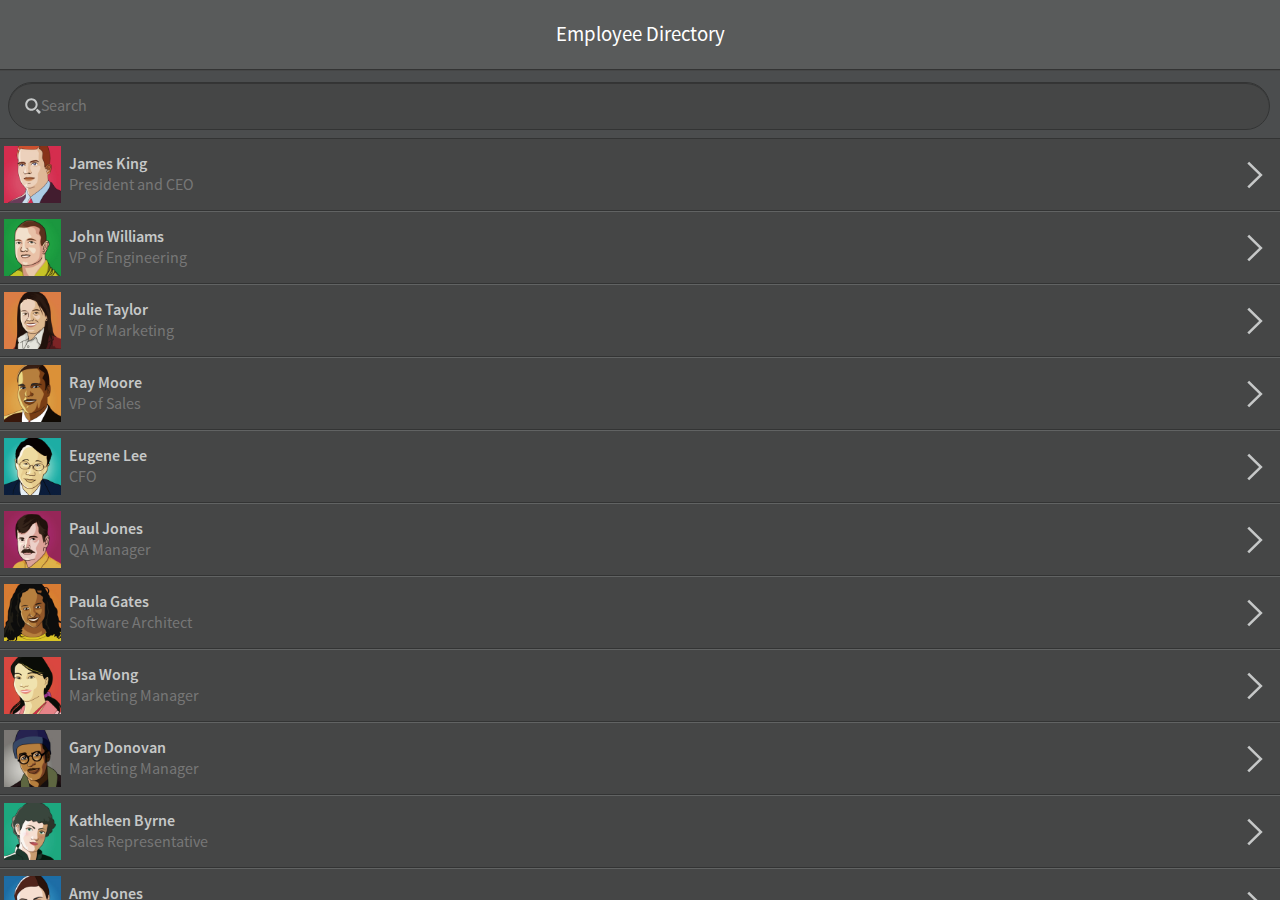
<file: assets/www/index.html>
<!DOCTYPE html>
<html ng-app="myApp">
    <head>
        <meta charset="utf-8" />
        <meta name="viewport" content="width=device-width, initial-scale=1.0, user-scalable=no, minimum-scale=1.0, maximum-scale=1.0">

        <!-- STYLES -->
        <!-- <link rel="stylesheet" type="text/css" href="css/index.css" /> -->
        <link rel="stylesheet" href="css/topcoat-mobile-dark.min.css" />
        <link rel="stylesheet" href="css/style.css">

        <!-- SCRIPTS -->
        <script src="cordova.js"></script>
        <script src="js/libs/angular/angular.min.js"></script>
        <script src="js/libs/angular/angular-touch.js"></script>
        <script src="js/libs/angular/angular-resource.js"></script>
        <script src="js/libs/angular/angular-animate.js"></script>
        <script src="js/libs/angular/angular-route.js"></script>
        <script src="js/app.js"></script>
        <script src="js/controllers.js"></script>
        <script src="js/rest-services.js"></script>
        <script src="js/memory-services.js"></script>

    </head>
    <body ng-controller="MainCtrl">

        <div ng-view ng-class="slide"></div>
    </body>
</html>
</file>
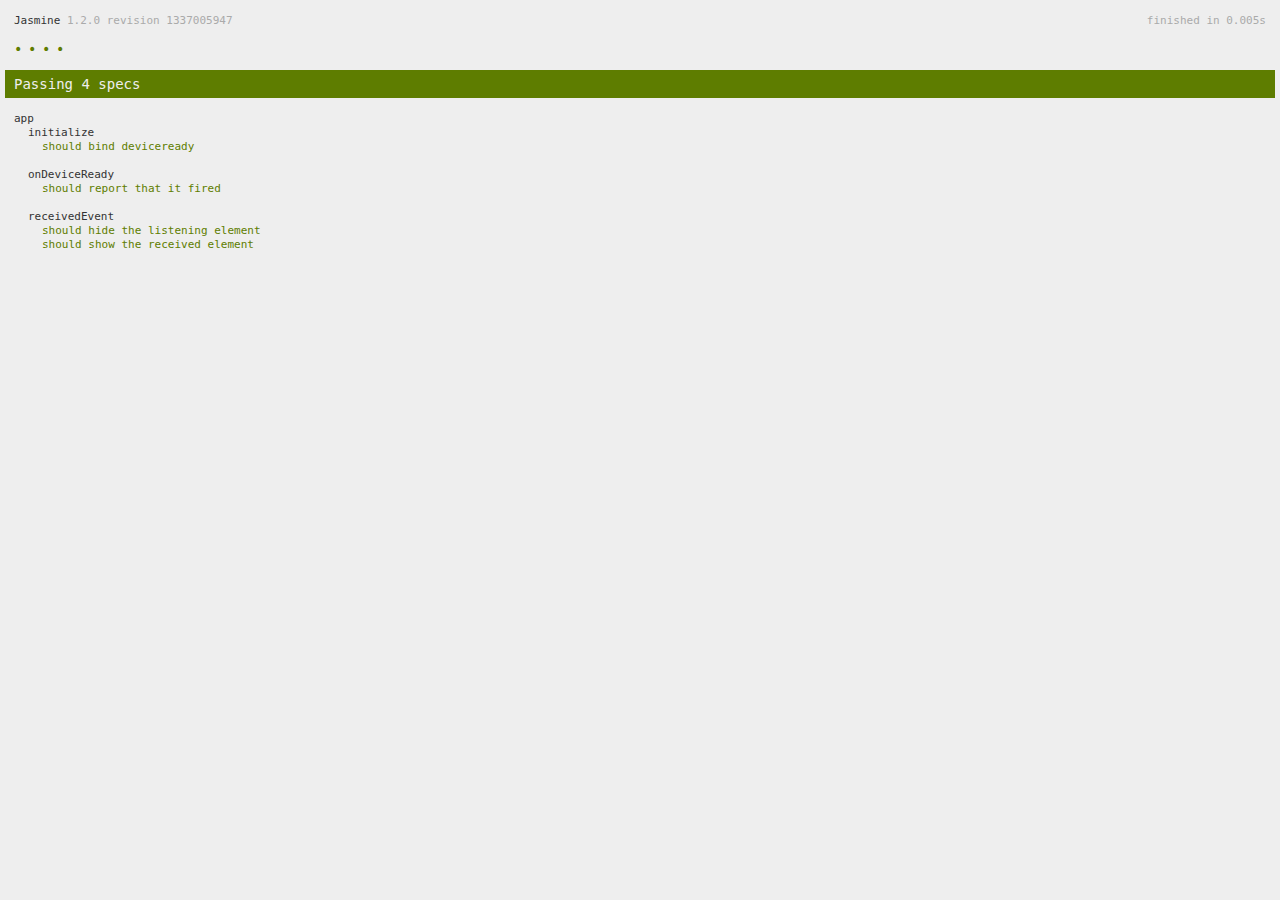
<file: assets/www/spec.html>
<!DOCTYPE html>
<!--
    Licensed to the Apache Software Foundation (ASF) under one
    or more contributor license agreements.  See the NOTICE file
    distributed with this work for additional information
    regarding copyright ownership.  The ASF licenses this file
    to you under the Apache License, Version 2.0 (the
    "License"); you may not use this file except in compliance
    with the License.  You may obtain a copy of the License at

    http://www.apache.org/licenses/LICENSE-2.0

    Unless required by applicable law or agreed to in writing,
    software distributed under the License is distributed on an
    "AS IS" BASIS, WITHOUT WARRANTIES OR CONDITIONS OF ANY
     KIND, either express or implied.  See the License for the
    specific language governing permissions and limitations
    under the License.
-->
<html>
    <head>
        <title>Jasmine Spec Runner</title>

        <!-- jasmine source -->
        <link rel="shortcut icon" type="image/png" href="spec/lib/jasmine-1.2.0/jasmine_favicon.png">
        <link rel="stylesheet" type="text/css" href="spec/lib/jasmine-1.2.0/jasmine.css">
        <script type="text/javascript" src="spec/lib/jasmine-1.2.0/jasmine.js"></script>
        <script type="text/javascript" src="spec/lib/jasmine-1.2.0/jasmine-html.js"></script>

        <!-- include source files here... -->
        <script type="text/javascript" src="js/index.js"></script>

        <!-- include spec files here... -->
        <script type="text/javascript" src="spec/helper.js"></script>
        <script type="text/javascript" src="spec/index.js"></script>

        <script type="text/javascript">
            (function() {
                var jasmineEnv = jasmine.getEnv();
                jasmineEnv.updateInterval = 1000;

                var htmlReporter = new jasmine.HtmlReporter();

                jasmineEnv.addReporter(htmlReporter);

                jasmineEnv.specFilter = function(spec) {
                    return htmlReporter.specFilter(spec);
                };

                var currentWindowOnload = window.onload;

                window.onload = function() {
                    if (currentWindowOnload) {
                        currentWindowOnload();
                    }
                    execJasmine();
                };

                function execJasmine() {
                    jasmineEnv.execute();
                }
            })();
        </script>
    </head>
    <body>
        <div id="stage" style="display:none;"></div>
    </body>
</html>
</file>
<file: assets/www/css/style.css>
.back-button {
    top: 10px;
    position: absolute;
}

.scroller {
    overflow: auto;
    -webkit-overflow-scrolling: touch;
    position: absolute;
    top: 138px;
    bottom: 0px;
    left: 0px;
    right: 0px;
}
.details .scroller {
    top: 168px;
}

.topcoat-icon--back {
    background: url("img/back.svg") no-repeat;
    -webkit-background-size: cover;
    -moz-background-size: cover;
    background-size: cover;
}

.topcoat-list__container {
    border-bottom: none;
    clear: both;
}

.count {
    color: #58C0FF;
    position: absolute;
    right: 50px;
    top: 26px;
    font-weight: bold;
}

.search-bar {
    padding:12px 10px 12px 8px;
}

.search-bar > input {
    width: 100%;
}

a {
    text-decoration: none;
    color: inherit;
    -webkit-touch-callout: none;
    -webkit-tap-highlight-color: rgb(0, 0, 0);
}

.details {
    margin: auto;
}

.details > img {
    float:left;
    margin:10px;
    width: 80px;
    height: 80px;
}

.details h1 {
    padding: 12px 0px 4px 0px;
    margin: 0;
    font-size: 1.2rem;
    color: #C6C8C8;
}

.details h2 {
    padding: 0;
    margin: 0;
    font-size: 1.1rem;
    font-weight: normal;
    color: #888;
}

.list {
    list-style-type: none;
}

.list li {
    position: relative;
    text-align: left;
    clear: both;
    padding: 3px 0 3px 0px;
    margin: 0px;
}

.list > li:nth-of-type(1) {
    border-top: none;
}

.list > li > a {
    margin: 0px;
    display: block;
    height: 57px;
    padding: 4px;
}


.list > li > a > p:nth-of-type(1) {
    margin: 8px 0px 0px 0px;
    font-weight: bold;
}

.list > li p:nth-of-type(2) {
    margin: 0px;
    color: #777;
}

.list > li img {
    width: 57px;
    height: 57px;
    float: left;
    margin-right: 8px;
}

.list li:active {
    background-color: #404141;
    -webkit-box-shadow: inset 0 1px rgba(0,0,0,0.18);
    box-shadow: inset 0 1px rgba(0,0,0,0.18);
}

.actions > li > a {
    padding-left: 12px;
}

.action-icon {
    position: absolute !important;
    top: 18px;
    right: 20px !important;
    width: 28px !important;
    height: 28px;
}

.actions li p:nth-of-type(1) {
    color:  #58C0FF;
    font-size: 0.9em;
    font-weight: lighter;
}

.actions li p:nth-of-type(2) {
    color: inherit;
}

ul {
    clear:both;
    border-top: none !important;
}

.icon-call {
    background: transparent url(img/call.svg);
    background-repeat: no-repeat;
    -webkit-background-size: cover;
    -moz-background-size: cover;
    background-size: cover;
}

.icon-sms {
    background: transparent url(img/chat.svg);
    background-repeat: no-repeat;
    -webkit-background-size: cover;
    -moz-background-size: cover;
    background-size: cover;
}

.icon-mail {
    background: transparent url(img/email.svg);
    background-repeat: no-repeat;
    -webkit-background-size: cover;
    -moz-background-size: cover;
    background-size: cover;
}

.icon-manager {
    background: transparent url(img/next.svg);
    background-repeat: no-repeat;
    -webkit-background-size: cover;
    -moz-background-size: cover;
    background-size: cover;
}

.icon-reports {
    background: transparent url(img/next.svg);
    background-repeat: no-repeat;
    -webkit-background-size: cover;
    -moz-background-size: cover;
    background-size: cover;
}

.chevron {
    background: transparent url(img/next.svg);
    background-repeat: no-repeat;
    background-size: contain;
    width: 20px;
    height: 20px;
    position: absolute;
    right: 12px;
    top: 22px;
    height: 50px;
    width: 28px;
}

.slide-left.ng-enter, .slide-left.ng-leave, .slide-right.ng-enter, .slide-right.ng-leave {
    position: absolute;
    top: 0;
    right: 0;
    bottom: 0;
    left: 0;
    background: inherit;
    -ms-transition: .40s ease-in-out;
    -webkit-transition: .40s ease-in-out;
    transition: .40s ease-in-out;
}

.slide-left.ng-enter {
    z-index: 101;
    -webkit-transform: translateX(100%);
    transform: translateX(100%);
}

.slide-left.ng-enter.ng-enter-active {
    -webkit-transform: translateX(0);
    transform: translateX(0);
}

.slide-left.ng-leave {
    z-index: 100;
    -webkit-transform: translateX(0);
    transform: translateX(0);
}

.slide-left.ng-leave.ng-leave-active {
    -webkit-transform: translateX(-100%);
    transform: translateX(-100%);
}

.slide-right.ng-enter {
    z-index: 100;
    -webkit-transform: translateX(-100%);
    transform: translateX(-100%);
}

.slide-right.ng-enter.ng-enter-active {
    -webkit-transform: translateX(0);
    transform: translateX(0);
}

.slide-right.ng-leave {
    z-index: 101;
    -webkit-transform: translateX(0);
    transform: translateX(0);
}

.slide-right.ng-leave.ng-leave-active {
    -webkit-transform: translateX(100%);
    transform: translateX(100%);
}
</file>
<file: assets/www/spec/lib/jasmine-1.2.0/jasmine.css>
body { background-color: #eeeeee; padding: 0; margin: 5px; overflow-y: scroll; }

#HTMLReporter { font-size: 11px; font-family: Monaco, "Lucida Console", monospace; line-height: 14px; color: #333333; }
#HTMLReporter a { text-decoration: none; }
#HTMLReporter a:hover { text-decoration: underline; }
#HTMLReporter p, #HTMLReporter h1, #HTMLReporter h2, #HTMLReporter h3, #HTMLReporter h4, #HTMLReporter h5, #HTMLReporter h6 { margin: 0; line-height: 14px; }
#HTMLReporter .banner, #HTMLReporter .symbolSummary, #HTMLReporter .summary, #HTMLReporter .resultMessage, #HTMLReporter .specDetail .description, #HTMLReporter .alert .bar, #HTMLReporter .stackTrace { padding-left: 9px; padding-right: 9px; }
#HTMLReporter #jasmine_content { position: fixed; right: 100%; }
#HTMLReporter .version { color: #aaaaaa; }
#HTMLReporter .banner { margin-top: 14px; }
#HTMLReporter .duration { color: #aaaaaa; float: right; }
#HTMLReporter .symbolSummary { overflow: hidden; *zoom: 1; margin: 14px 0; }
#HTMLReporter .symbolSummary li { display: block; float: left; height: 7px; width: 14px; margin-bottom: 7px; font-size: 16px; }
#HTMLReporter .symbolSummary li.passed { font-size: 14px; }
#HTMLReporter .symbolSummary li.passed:before { color: #5e7d00; content: "\02022"; }
#HTMLReporter .symbolSummary li.failed { line-height: 9px; }
#HTMLReporter .symbolSummary li.failed:before { color: #b03911; content: "x"; font-weight: bold; margin-left: -1px; }
#HTMLReporter .symbolSummary li.skipped { font-size: 14px; }
#HTMLReporter .symbolSummary li.skipped:before { color: #bababa; content: "\02022"; }
#HTMLReporter .symbolSummary li.pending { line-height: 11px; }
#HTMLReporter .symbolSummary li.pending:before { color: #aaaaaa; content: "-"; }
#HTMLReporter .bar { line-height: 28px; font-size: 14px; display: block; color: #eee; }
#HTMLReporter .runningAlert { background-color: #666666; }
#HTMLReporter .skippedAlert { background-color: #aaaaaa; }
#HTMLReporter .skippedAlert:first-child { background-color: #333333; }
#HTMLReporter .skippedAlert:hover { text-decoration: none; color: white; text-decoration: underline; }
#HTMLReporter .passingAlert { background-color: #a6b779; }
#HTMLReporter .passingAlert:first-child { background-color: #5e7d00; }
#HTMLReporter .failingAlert { background-color: #cf867e; }
#HTMLReporter .failingAlert:first-child { background-color: #b03911; }
#HTMLReporter .results { margin-top: 14px; }
#HTMLReporter #details { display: none; }
#HTMLReporter .resultsMenu, #HTMLReporter .resultsMenu a { background-color: #fff; color: #333333; }
#HTMLReporter.showDetails .summaryMenuItem { font-weight: normal; text-decoration: inherit; }
#HTMLReporter.showDetails .summaryMenuItem:hover { text-decoration: underline; }
#HTMLReporter.showDetails .detailsMenuItem { font-weight: bold; text-decoration: underline; }
#HTMLReporter.showDetails .summary { display: none; }
#HTMLReporter.showDetails #details { display: block; }
#HTMLReporter .summaryMenuItem { font-weight: bold; text-decoration: underline; }
#HTMLReporter .summary { margin-top: 14px; }
#HTMLReporter .summary .suite .suite, #HTMLReporter .summary .specSummary { margin-left: 14px; }
#HTMLReporter .summary .specSummary.passed a { color: #5e7d00; }
#HTMLReporter .summary .specSummary.failed a { color: #b03911; }
#HTMLReporter .description + .suite { margin-top: 0; }
#HTMLReporter .suite { margin-top: 14px; }
#HTMLReporter .suite a { color: #333333; }
#HTMLReporter #details .specDetail { margin-bottom: 28px; }
#HTMLReporter #details .specDetail .description { display: block; color: white; background-color: #b03911; }
#HTMLReporter .resultMessage { padding-top: 14px; color: #333333; }
#HTMLReporter .resultMessage span.result { display: block; }
#HTMLReporter .stackTrace { margin: 5px 0 0 0; max-height: 224px; overflow: auto; line-height: 18px; color: #666666; border: 1px solid #ddd; background: white; white-space: pre; }

#TrivialReporter { padding: 8px 13px; position: absolute; top: 0; bottom: 0; left: 0; right: 0; overflow-y: scroll; background-color: white; font-family: "Helvetica Neue Light", "Lucida Grande", "Calibri", "Arial", sans-serif; /*.resultMessage {*/ /*white-space: pre;*/ /*}*/ }
#TrivialReporter a:visited, #TrivialReporter a { color: #303; }
#TrivialReporter a:hover, #TrivialReporter a:active { color: blue; }
#TrivialReporter .run_spec { float: right; padding-right: 5px; font-size: .8em; text-decoration: none; }
#TrivialReporter .banner { color: #303; background-color: #fef; padding: 5px; }
#TrivialReporter .logo { float: left; font-size: 1.1em; padding-left: 5px; }
#TrivialReporter .logo .version { font-size: .6em; padding-left: 1em; }
#TrivialReporter .runner.running { background-color: yellow; }
#TrivialReporter .options { text-align: right; font-size: .8em; }
#TrivialReporter .suite { border: 1px outset gray; margin: 5px 0; padding-left: 1em; }
#TrivialReporter .suite .suite { margin: 5px; }
#TrivialReporter .suite.passed { background-color: #dfd; }
#TrivialReporter .suite.failed { background-color: #fdd; }
#TrivialReporter .spec { margin: 5px; padding-left: 1em; clear: both; }
#TrivialReporter .spec.failed, #TrivialReporter .spec.passed, #TrivialReporter .spec.skipped { padding-bottom: 5px; border: 1px solid gray; }
#TrivialReporter .spec.failed { background-color: #fbb; border-color: red; }
#TrivialReporter .spec.passed { background-color: #bfb; border-color: green; }
#TrivialReporter .spec.skipped { background-color: #bbb; }
#TrivialReporter .messages { border-left: 1px dashed gray; padding-left: 1em; padding-right: 1em; }
#TrivialReporter .passed { background-color: #cfc; display: none; }
#TrivialReporter .failed { background-color: #fbb; }
#TrivialReporter .skipped { color: #777; background-color: #eee; display: none; }
#TrivialReporter .resultMessage span.result { display: block; line-height: 2em; color: black; }
#TrivialReporter .resultMessage .mismatch { color: black; }
#TrivialReporter .stackTrace { white-space: pre; font-size: .8em; margin-left: 10px; max-height: 5em; overflow: auto; border: 1px inset red; padding: 1em; background: #eef; }
#TrivialReporter .finished-at { padding-left: 1em; font-size: .6em; }
#TrivialReporter.show-passed .passed, #TrivialReporter.show-skipped .skipped { display: block; }
#TrivialReporter #jasmine_content { position: fixed; right: 100%; }
#TrivialReporter .runner { border: 1px solid gray; display: block; margin: 5px 0; padding: 2px 0 2px 10px; }
</file>
<file: assets/www/css/index.css>
/*
 * Licensed to the Apache Software Foundation (ASF) under one
 * or more contributor license agreements.  See the NOTICE file
 * distributed with this work for additional information
 * regarding copyright ownership.  The ASF licenses this file
 * to you under the Apache License, Version 2.0 (the
 * "License"); you may not use this file except in compliance
 * with the License.  You may obtain a copy of the License at
 *
 * http://www.apache.org/licenses/LICENSE-2.0
 *
 * Unless required by applicable law or agreed to in writing,
 * software distributed under the License is distributed on an
 * "AS IS" BASIS, WITHOUT WARRANTIES OR CONDITIONS OF ANY
 * KIND, either express or implied.  See the License for the
 * specific language governing permissions and limitations
 * under the License.
 */
* {
    -webkit-tap-highlight-color: rgba(0,0,0,0); /* make transparent link selection, adjust last value opacity 0 to 1.0 */
}

body {
    -webkit-touch-callout: none;                /* prevent callout to copy image, etc when tap to hold */
    -webkit-text-size-adjust: none;             /* prevent webkit from resizing text to fit */
    -webkit-user-select: none;                  /* prevent copy paste, to allow, change 'none' to 'text' */
    background-color:#E4E4E4;
    background-image:linear-gradient(top, #A7A7A7 0%, #E4E4E4 51%);
    background-image:-webkit-linear-gradient(top, #A7A7A7 0%, #E4E4E4 51%);
    background-image:-ms-linear-gradient(top, #A7A7A7 0%, #E4E4E4 51%);
    background-image:-webkit-gradient(
        linear,
        left top,
        left bottom,
        color-stop(0, #A7A7A7),
        color-stop(0.51, #E4E4E4)
    );
    background-attachment:fixed;
    font-family:'HelveticaNeue-Light', 'HelveticaNeue', Helvetica, Arial, sans-serif;
    font-size:12px;
    height:100%;
    margin:0px;
    padding:0px;
    text-transform:uppercase;
    width:100%;
}

/* Portrait layout (default) */
.app {
    background:url(../img/logo.png) no-repeat center top; /* 170px x 200px */
    position:absolute;             /* position in the center of the screen */
    left:50%;
    top:50%;
    height:50px;                   /* text area height */
    width:225px;                   /* text area width */
    text-align:center;
    padding:180px 0px 0px 0px;     /* image height is 200px (bottom 20px are overlapped with text) */
    margin:-115px 0px 0px -112px;  /* offset vertical: half of image height and text area height */
                                   /* offset horizontal: half of text area width */
}

/* Landscape layout (with min-width) */
@media screen and (min-aspect-ratio: 1/1) and (min-width:400px) {
    .app {
        background-position:left center;
        padding:75px 0px 75px 170px;  /* padding-top + padding-bottom + text area = image height */
        margin:-90px 0px 0px -198px;  /* offset vertical: half of image height */
                                      /* offset horizontal: half of image width and text area width */
    }
}

h1 {
    font-size:24px;
    font-weight:normal;
    margin:0px;
    overflow:visible;
    padding:0px;
    text-align:center;
}

.event {
    border-radius:4px;
    -webkit-border-radius:4px;
    color:#FFFFFF;
    font-size:12px;
    margin:0px 30px;
    padding:2px 0px;
}

.event.listening {
    background-color:#333333;
    display:block;
}

.event.received {
    background-color:#4B946A;
    display:none;
}

@keyframes fade {
    from { opacity: 1.0; }
    50% { opacity: 0.4; }
    to { opacity: 1.0; }
}
 
@-webkit-keyframes fade {
    from { opacity: 1.0; }
    50% { opacity: 0.4; }
    to { opacity: 1.0; }
}
 
.blink {
    animation:fade 3000ms infinite;
    -webkit-animation:fade 3000ms infinite;
}
</file>
<file: assets/www/css/topcoat-mobile-dark.min.css>
.button-bar{display:table;table-layout:fixed;white-space:nowrap;margin:0;padding:0}.button-bar__item{display:table-cell;width:auto;border-radius:0}.button-bar__item>input{position:absolute;overflow:hidden;padding:0;border:0;opacity:.001;z-index:1;vertical-align:top;outline:0}.button-bar__button{border-radius:inherit}.button-bar__item:disabled{opacity:.3;cursor:default;pointer-events:none}.button,.topcoat-button,.topcoat-button--quiet,.topcoat-button--large,.topcoat-button--large--quiet,.topcoat-button--cta,.topcoat-button--large--cta,.topcoat-button-bar__button,.topcoat-button-bar__button--large{position:relative;display:inline-block;vertical-align:top;-moz-box-sizing:border-box;box-sizing:border-box;background-clip:padding-box;padding:0;margin:0;font:inherit;color:inherit;background:transparent;border:0;cursor:default;-webkit-user-select:none;-moz-user-select:none;-ms-user-select:none;user-select:none;text-overflow:ellipsis;white-space:nowrap;overflow:hidden;text-decoration:none}.button--quiet{background:transparent;border:1px solid transparent;box-shadow:none}.button--disabled,.topcoat-button:disabled,.topcoat-button--quiet:disabled,.topcoat-button--large:disabled,.topcoat-button--large--quiet:disabled,.topcoat-button--cta:disabled,.topcoat-button--large--cta:disabled,.topcoat-button-bar__button:disabled,.topcoat-button-bar__button--large:disabled{opacity:.3;cursor:default;pointer-events:none}.topcoat-button,.topcoat-button--quiet,.topcoat-button--large,.topcoat-button--large--quiet,.topcoat-button--cta,.topcoat-button--large--cta,.topcoat-button-bar__button,.topcoat-button-bar__button--large{padding:0 1.25rem;font-size:16px;line-height:3rem;letter-spacing:1px;color:#c6c8c8;text-shadow:0 -1px rgba(0,0,0,.69);vertical-align:top;background-color:#595b5b;box-shadow:inset 0 1px #737373;border:1px solid #333434;border-radius:6px}.topcoat-button:hover,.topcoat-button--quiet:hover,.topcoat-button--large:hover,.topcoat-button--large--quiet:hover,.topcoat-button-bar__button:hover,.topcoat-button-bar__button--large:hover{background-color:#626465}.topcoat-button:focus,.topcoat-button--quiet:focus,.topcoat-button--quiet:hover:focus,.topcoat-button--large:focus,.topcoat-button--large--quiet:focus,.topcoat-button--large--quiet:hover:focus,.topcoat-button--cta:focus,.topcoat-button--large--cta:focus,.topcoat-button-bar__button:focus,.topcoat-button-bar__button--large:focus{border:1px solid #0036ff;box-shadow:inset 0 1px rgba(255,255,255,.36),0 0 0 2px #6fb5f1;outline:0}.topcoat-button:active,.topcoat-button--large:active,.topcoat-button-bar__button:active,.topcoat-button-bar__button--large:active,:checked+.topcoat-button-bar__button{border:1px solid #333434;background-color:#3f4041;box-shadow:inset 0 1px rgba(0,0,0,.05)}.topcoat-button--quiet{background:transparent;border:1px solid transparent;box-shadow:none}.topcoat-button--quiet:hover,.topcoat-button--large--quiet:hover{text-shadow:0 -1px rgba(0,0,0,.69);border:1px solid #333434;box-shadow:inset 0 1px #737373}.topcoat-button--quiet:active,.topcoat-button--quiet:focus:active,.topcoat-button--large--quiet:active,.topcoat-button--large--quiet:focus:active{color:#c6c8c8;text-shadow:0 -1px rgba(0,0,0,.69);background-color:#3f4041;border:1px solid #333434;box-shadow:inset 0 1px rgba(0,0,0,.05)}.topcoat-button--large,.topcoat-button--large--quiet,.topcoat-button-bar__button--large{font-size:1.3rem;font-weight:400;line-height:4.375rem;padding:0 1.25rem}.topcoat-button--large--quiet{background:transparent;border:1px solid transparent;box-shadow:none}.topcoat-button--cta,.topcoat-button--large--cta{border:1px solid #134f7f;background-color:#288edf;box-shadow:inset 0 1px rgba(255,255,255,.36);color:#fff;font-weight:500;text-shadow:0 -1px rgba(0,0,0,.36)}.topcoat-button--cta:hover,.topcoat-button--large--cta:hover{background-color:#4ca1e4}.topcoat-button--cta:active,.topcoat-button--large--cta:active{background-color:#1e7dc8;box-shadow:inset 0 1px rgba(0,0,0,.12)}.topcoat-button--large--cta{font-size:1.3rem;font-weight:400;line-height:4.375rem;padding:0 1.25rem}.button-bar,.topcoat-button-bar{display:table;table-layout:fixed;white-space:nowrap;margin:0;padding:0}.button-bar__item,.topcoat-button-bar__item{display:table-cell;width:auto;border-radius:0}.button-bar__item>input,.topcoat-button-bar__item>input{position:absolute;overflow:hidden;padding:0;border:0;opacity:.001;z-index:1;vertical-align:top;outline:0}.button-bar__button{border-radius:inherit}.button-bar__item:disabled{opacity:.3;cursor:default;pointer-events:none}.topcoat-button-bar>.topcoat-button-bar__item:first-child{border-top-left-radius:6px;border-bottom-left-radius:6px}.topcoat-button-bar>.topcoat-button-bar__item:last-child{border-top-right-radius:6px;border-bottom-right-radius:6px}.topcoat-button-bar__item:first-child>.topcoat-button-bar__button,.topcoat-button-bar__item:first-child>.topcoat-button-bar__button--large{border-right:0}.topcoat-button-bar__item:last-child>.topcoat-button-bar__button,.topcoat-button-bar__item:last-child>.topcoat-button-bar__button--large{border-left:0}.topcoat-button-bar__button{border-radius:inherit}.topcoat-button-bar__button:focus,.topcoat-button-bar__button--large:focus{z-index:1}.topcoat-button-bar__button--large{border-radius:inherit}.button{position:relative;display:inline-block;vertical-align:top;-moz-box-sizing:border-box;box-sizing:border-box;background-clip:padding-box;padding:0;margin:0;font:inherit;color:inherit;background:transparent;border:0;cursor:default;-webkit-user-select:none;-moz-user-select:none;-ms-user-select:none;user-select:none;text-overflow:ellipsis;white-space:nowrap;overflow:hidden;text-decoration:none}.button--quiet{background:transparent;border:1px solid transparent;box-shadow:none}.button--disabled{opacity:.3;cursor:default;pointer-events:none}.button,.topcoat-button,.topcoat-button--quiet,.topcoat-button--large,.topcoat-button--large--quiet,.topcoat-button--cta,.topcoat-button--large--cta{position:relative;display:inline-block;vertical-align:top;-moz-box-sizing:border-box;box-sizing:border-box;background-clip:padding-box;padding:0;margin:0;font:inherit;color:inherit;background:transparent;border:0;cursor:default;-webkit-user-select:none;-moz-user-select:none;-ms-user-select:none;user-select:none;text-overflow:ellipsis;white-space:nowrap;overflow:hidden;text-decoration:none}.button--quiet{background:transparent;border:1px solid transparent;box-shadow:none}.button--disabled,.topcoat-button:disabled,.topcoat-button--quiet:disabled,.topcoat-button--large:disabled,.topcoat-button--large--quiet:disabled,.topcoat-button--cta:disabled,.topcoat-button--large--cta:disabled{opacity:.3;cursor:default;pointer-events:none}.topcoat-button,.topcoat-button--quiet,.topcoat-button--large,.topcoat-button--large--quiet,.topcoat-button--cta,.topcoat-button--large--cta{padding:0 1.25rem;font-size:16px;line-height:3rem;letter-spacing:1px;color:#c6c8c8;text-shadow:0 -1px rgba(0,0,0,.69);vertical-align:top;background-color:#595b5b;box-shadow:inset 0 1px #737373;border:1px solid #333434;border-radius:6px}.topcoat-button:hover,.topcoat-button--quiet:hover,.topcoat-button--large:hover,.topcoat-button--large--quiet:hover{background-color:#626465}.topcoat-button:focus,.topcoat-button--quiet:focus,.topcoat-button--quiet:hover:focus,.topcoat-button--large:focus,.topcoat-button--large--quiet:focus,.topcoat-button--large--quiet:hover:focus,.topcoat-button--cta:focus,.topcoat-button--large--cta:focus{border:1px solid #0036ff;box-shadow:inset 0 1px rgba(255,255,255,.36),0 0 0 2px #6fb5f1;outline:0}.topcoat-button:active,.topcoat-button--large:active{border:1px solid #333434;background-color:#3f4041;box-shadow:inset 0 1px rgba(0,0,0,.05)}.topcoat-button--quiet{background:transparent;border:1px solid transparent;box-shadow:none}.topcoat-button--quiet:hover,.topcoat-button--large--quiet:hover{text-shadow:0 -1px rgba(0,0,0,.69);border:1px solid #333434;box-shadow:inset 0 1px #737373}.topcoat-button--quiet:active,.topcoat-button--quiet:focus:active,.topcoat-button--large--quiet:active,.topcoat-button--large--quiet:focus:active{color:#c6c8c8;text-shadow:0 -1px rgba(0,0,0,.69);background-color:#3f4041;border:1px solid #333434;box-shadow:inset 0 1px rgba(0,0,0,.05)}.topcoat-button--large,.topcoat-button--large--quiet{font-size:1.3rem;font-weight:400;line-height:4.375rem;padding:0 1.25rem}.topcoat-button--large--quiet{background:transparent;border:1px solid transparent;box-shadow:none}.topcoat-button--cta,.topcoat-button--large--cta{border:1px solid #134f7f;background-color:#288edf;box-shadow:inset 0 1px rgba(255,255,255,.36);color:#fff;font-weight:500;text-shadow:0 -1px rgba(0,0,0,.36)}.topcoat-button--cta:hover,.topcoat-button--large--cta:hover{background-color:#4ca1e4}.topcoat-button--cta:active,.topcoat-button--large--cta:active{background-color:#1e7dc8;box-shadow:inset 0 1px rgba(0,0,0,.12)}.topcoat-button--large--cta{font-size:1.3rem;font-weight:400;line-height:4.375rem;padding:0 1.25rem}input[type=checkbox]{position:absolute;overflow:hidden;padding:0;border:0;opacity:.001;z-index:1;vertical-align:top;outline:0}.checkbox{-moz-box-sizing:border-box;box-sizing:border-box;background-clip:padding-box;position:relative;display:inline-block;vertical-align:top;cursor:default;-webkit-user-select:none;-moz-user-select:none;-ms-user-select:none;user-select:none}.checkbox__label{position:relative;display:inline-block;vertical-align:top;cursor:default;-webkit-user-select:none;-moz-user-select:none;-ms-user-select:none;user-select:none}.checkbox--disabled{opacity:.3;cursor:default;pointer-events:none}.checkbox:before,.checkbox:after{content:'';position:absolute}.checkbox:before{-moz-box-sizing:border-box;box-sizing:border-box;background-clip:padding-box}input[type=checkbox]{position:absolute;overflow:hidden;padding:0;border:0;opacity:.001;z-index:1;vertical-align:top;outline:0}.checkbox,.topcoat-checkbox__checkmark{-moz-box-sizing:border-box;box-sizing:border-box;background-clip:padding-box;position:relative;display:inline-block;vertical-align:top;cursor:default;-webkit-user-select:none;-moz-user-select:none;-ms-user-select:none;user-select:none}.checkbox__label,.topcoat-checkbox{position:relative;display:inline-block;vertical-align:top;cursor:default;-webkit-user-select:none;-moz-user-select:none;-ms-user-select:none;user-select:none}.checkbox--disabled,input[type=checkbox]:disabled+.topcoat-checkbox__checkmark{opacity:.3;cursor:default;pointer-events:none}.checkbox:before,.checkbox:after,.topcoat-checkbox__checkmark:before,.topcoat-checkbox__checkmark:after{content:'';position:absolute}.checkbox:before,.topcoat-checkbox__checkmark:before{-moz-box-sizing:border-box;box-sizing:border-box;background-clip:padding-box}.topcoat-checkbox__checkmark{height:2rem}input[type=checkbox]{height:2rem;width:2rem;margin-top:0;margin-right:-2rem;margin-bottom:-2rem;margin-left:0}input[type=checkbox]:checked+.topcoat-checkbox__checkmark:after{opacity:1}.topcoat-checkbox{line-height:2rem}.topcoat-checkbox__checkmark:before{width:2rem;height:2rem;background:#595b5b;border:1px solid #333434;border-radius:3px;box-shadow:inset 0 1px #737373}.topcoat-checkbox__checkmark{width:2rem;height:2rem}.topcoat-checkbox__checkmark:after{top:1px;left:2px;opacity:0;width:28px;height:11px;background:transparent;border:7px solid #c6c8c8;border-width:7px;border-top:0;border-right:0;border-radius:2px;-webkit-transform:rotate(-50deg);-ms-transform:rotate(-50deg);transform:rotate(-50deg)}input[type=checkbox]:focus+.topcoat-checkbox__checkmark:before{border:1px solid #0036ff;box-shadow:inset 0 1px rgba(255,255,255,.36),0 0 0 2px #6fb5f1}input[type=checkbox]:active+.topcoat-checkbox__checkmark:before{border:1px solid #333434;background-color:#3f4041;box-shadow:inset 0 1px rgba(0,0,0,.05)}input[type=checkbox]:disabled:active+.topcoat-checkbox__checkmark:before{border:1px solid #333434;background:#595b5b;box-shadow:inset 0 1px #737373}.button,.topcoat-icon-button,.topcoat-icon-button--quiet,.topcoat-icon-button--large,.topcoat-icon-button--large--quiet{position:relative;display:inline-block;vertical-align:top;-moz-box-sizing:border-box;box-sizing:border-box;background-clip:padding-box;padding:0;margin:0;font:inherit;color:inherit;background:transparent;border:0;cursor:default;-webkit-user-select:none;-moz-user-select:none;-ms-user-select:none;user-select:none;text-overflow:ellipsis;white-space:nowrap;overflow:hidden;text-decoration:none}.button--quiet{background:transparent;border:1px solid transparent;box-shadow:none}.button--disabled,.topcoat-icon-button:disabled,.topcoat-icon-button--quiet:disabled,.topcoat-icon-button--large:disabled,.topcoat-icon-button--large--quiet:disabled{opacity:.3;cursor:default;pointer-events:none}.topcoat-icon-button,.topcoat-icon-button--quiet,.topcoat-icon-button--large,.topcoat-icon-button--large--quiet{padding:0 .75rem;line-height:3rem;letter-spacing:1px;color:#c6c8c8;text-shadow:0 -1px rgba(0,0,0,.69);vertical-align:baseline;background-color:#595b5b;box-shadow:inset 0 1px #737373;border:1px solid #333434;border-radius:6px}.topcoat-icon-button:hover,.topcoat-icon-button--quiet:hover,.topcoat-icon-button--large:hover,.topcoat-icon-button--large--quiet:hover{background-color:#626465}.topcoat-icon-button:focus,.topcoat-icon-button--quiet:focus,.topcoat-icon-button--quiet:hover:focus,.topcoat-icon-button--large:focus,.topcoat-icon-button--large--quiet:focus,.topcoat-icon-button--large--quiet:hover:focus{border:1px solid #0036ff;box-shadow:inset 0 1px rgba(255,255,255,.36),0 0 0 2px #6fb5f1;outline:0}.topcoat-icon-button:active,.topcoat-icon-button--large:active{border:1px solid #333434;background-color:#3f4041;box-shadow:inset 0 1px rgba(0,0,0,.05)}.topcoat-icon-button--quiet{background:transparent;border:1px solid transparent;box-shadow:none}.topcoat-icon-button--quiet:hover,.topcoat-icon-button--large--quiet:hover{text-shadow:0 -1px rgba(0,0,0,.69);border:1px solid #333434;box-shadow:inset 0 1px #737373}.topcoat-icon-button--quiet:active,.topcoat-icon-button--quiet:focus:active,.topcoat-icon-button--large--quiet:active,.topcoat-icon-button--large--quiet:focus:active{color:#c6c8c8;text-shadow:0 -1px rgba(0,0,0,.69);background-color:#3f4041;border:1px solid #333434;box-shadow:inset 0 1px rgba(0,0,0,.05)}.topcoat-icon-button--large,.topcoat-icon-button--large--quiet{width:4.375rem;height:4.375rem;line-height:4.375rem}.topcoat-icon-button--large--quiet{background:transparent;border:1px solid transparent;box-shadow:none}.topcoat-icon,.topcoat-icon--large{position:relative;display:inline-block;vertical-align:top;overflow:hidden;width:1.62rem;height:1.62rem;vertical-align:middle;top:-1px}.topcoat-icon--large{width:2.499999998125rem;height:2.499999998125rem;top:-2px}.input{padding:0;margin:0;font:inherit;color:inherit;background:transparent;border:0;-moz-box-sizing:border-box;box-sizing:border-box;background-clip:padding-box;vertical-align:top;outline:0}.input:disabled{opacity:.3;cursor:default;pointer-events:none}.list{padding:0;margin:0;font:inherit;color:inherit;background:transparent;border:0;cursor:default;-webkit-user-select:none;-moz-user-select:none;-ms-user-select:none;user-select:none;overflow:auto;-webkit-overflow-scrolling:touch}.list__header{margin:0}.list__container{padding:0;margin:0;list-style-type:none}.list__item{margin:0;padding:0}.list,.topcoat-list{padding:0;margin:0;font:inherit;color:inherit;background:transparent;border:0;cursor:default;-webkit-user-select:none;-moz-user-select:none;-ms-user-select:none;user-select:none;overflow:auto;-webkit-overflow-scrolling:touch}.list__header,.topcoat-list__header{margin:0}.list__container,.topcoat-list__container{padding:0;margin:0;list-style-type:none}.list__item,.topcoat-list__item{margin:0;padding:0}.topcoat-list{border-top:1px solid #333434;border-bottom:1px solid #616363;background-color:#454646}.topcoat-list__header{padding:4px 20px;font-size:.9em;font-weight:400;background-color:#3f4041;color:#c6c8c8;text-shadow:0 1px 0 rgba(255,255,255,.1);border-top:1px solid rgba(255,255,255,.1);border-bottom:1px solid rgba(255,255,255,.05)}.topcoat-list__container{border-top:1px solid #333434;color:#c6c8c8}.topcoat-list__item{padding:1.25rem;border-top:1px solid #616363;border-bottom:1px solid #333434}.topcoat-list__item:first-child{border-top:1px solid rgba(0,0,0,.05)}.navigation-bar{-moz-box-sizing:border-box;box-sizing:border-box;background-clip:padding-box;white-space:nowrap;overflow:hidden;word-spacing:0;padding:0;margin:0;font:inherit;color:inherit;background:transparent;border:0;cursor:default;-webkit-user-select:none;-moz-user-select:none;-ms-user-select:none;user-select:none}.navigation-bar__item{-moz-box-sizing:border-box;box-sizing:border-box;background-clip:padding-box;position:relative;display:inline-block;vertical-align:top;padding:0;margin:0;font:inherit;color:inherit;background:transparent;border:0}.navigation-bar__title{padding:0;margin:0;font:inherit;color:inherit;background:transparent;border:0;text-overflow:ellipsis;white-space:nowrap;overflow:hidden}.navigation-bar,.topcoat-navigation-bar{-moz-box-sizing:border-box;box-sizing:border-box;background-clip:padding-box;white-space:nowrap;overflow:hidden;word-spacing:0;padding:0;margin:0;font:inherit;color:inherit;background:transparent;border:0;cursor:default;-webkit-user-select:none;-moz-user-select:none;-ms-user-select:none;user-select:none}.navigation-bar__item,.topcoat-navigation-bar__item{-moz-box-sizing:border-box;box-sizing:border-box;background-clip:padding-box;position:relative;display:inline-block;vertical-align:top;padding:0;margin:0;font:inherit;color:inherit;background:transparent;border:0}.navigation-bar__title,.topcoat-navigation-bar__title{padding:0;margin:0;font:inherit;color:inherit;background:transparent;border:0;text-overflow:ellipsis;white-space:nowrap;overflow:hidden}.topcoat-navigation-bar{height:4.375rem;padding-left:1rem;padding-right:1rem;background:#595b5b;color:#fff;box-shadow:inset 0 -1px #333434,0 1px #454646}.topcoat-navigation-bar__item{margin:0;line-height:4.375rem;vertical-align:top}.topcoat-navigation-bar__title{font-size:1.3rem;font-weight:400;color:#fff}.notification{position:relative;display:inline-block;vertical-align:top;-moz-box-sizing:border-box;box-sizing:border-box;background-clip:padding-box;padding:0;margin:0;font:inherit;color:inherit;background:transparent;border:0;cursor:default;-webkit-user-select:none;-moz-user-select:none;-ms-user-select:none;user-select:none;text-overflow:ellipsis;white-space:nowrap;overflow:hidden;text-decoration:none}.notification,.topcoat-notification{position:relative;display:inline-block;vertical-align:top;-moz-box-sizing:border-box;box-sizing:border-box;background-clip:padding-box;padding:0;margin:0;font:inherit;color:inherit;background:transparent;border:0;cursor:default;-webkit-user-select:none;-moz-user-select:none;-ms-user-select:none;user-select:none;text-overflow:ellipsis;white-space:nowrap;overflow:hidden;text-decoration:none}.topcoat-notification{padding:.15em .5em .2em;border-radius:2px;background-color:#ec514e;color:#fff}input[type=radio]{position:absolute;overflow:hidden;padding:0;border:0;opacity:.001;z-index:1;vertical-align:top;outline:0}.radio-button{-moz-box-sizing:border-box;box-sizing:border-box;background-clip:padding-box;position:relative;display:inline-block;vertical-align:top;cursor:default;-webkit-user-select:none;-moz-user-select:none;-ms-user-select:none;user-select:none}.radio-button__label{position:relative;display:inline-block;vertical-align:top;cursor:default;-webkit-user-select:none;-moz-user-select:none;-ms-user-select:none;user-select:none}.radio-button:before,.radio-button:after{content:'';position:absolute;border-radius:100%}.radio-button:after{top:50%;left:50%;-webkit-transform:translate(-50%,-50%);-ms-transform:translate(-50%,-50%);transform:translate(-50%,-50%)}.radio-button:before{-moz-box-sizing:border-box;box-sizing:border-box;background-clip:padding-box}.radio-button--disabled{opacity:.3;cursor:default;pointer-events:none}input[type=radio]{position:absolute;overflow:hidden;padding:0;border:0;opacity:.001;z-index:1;vertical-align:top;outline:0}.radio-button,.topcoat-radio-button__checkmark{-moz-box-sizing:border-box;box-sizing:border-box;background-clip:padding-box;position:relative;display:inline-block;vertical-align:top;cursor:default;-webkit-user-select:none;-moz-user-select:none;-ms-user-select:none;user-select:none}.radio-button__label,.topcoat-radio-button{position:relative;display:inline-block;vertical-align:top;cursor:default;-webkit-user-select:none;-moz-user-select:none;-ms-user-select:none;user-select:none}.radio-button:before,.radio-button:after,.topcoat-radio-button__checkmark:before,.topcoat-radio-button__checkmark:after{content:'';position:absolute;border-radius:100%}.radio-button:after,.topcoat-radio-button__checkmark:after{top:50%;left:50%;-webkit-transform:translate(-50%,-50%);-ms-transform:translate(-50%,-50%);transform:translate(-50%,-50%)}.radio-button:before,.topcoat-radio-button__checkmark:before{-moz-box-sizing:border-box;box-sizing:border-box;background-clip:padding-box}.radio-button--disabled,input[type=radio]:disabled+.topcoat-radio-button__checkmark{opacity:.3;cursor:default;pointer-events:none}input[type=radio]{height:1.875rem;width:1.875rem;margin-top:0;margin-right:-1.875rem;margin-bottom:-1.875rem;margin-left:0}input[type=radio]:checked+.topcoat-radio-button__checkmark:after{opacity:1}.topcoat-radio-button{color:#c6c8c8;line-height:1.875rem}.topcoat-radio-button__checkmark:before{width:1.875rem;height:1.875rem;background:#595b5b;border:1px solid #333434;box-shadow:inset 0 1px #737373}.topcoat-radio-button__checkmark{position:relative;width:1.875rem;height:1.875rem}.topcoat-radio-button__checkmark:after{opacity:0;width:.875rem;height:.875rem;background:#c6c8c8;border:1px solid rgba(0,0,0,.05);box-shadow:0 1px rgba(255,255,255,.1);-webkit-transform:none;-ms-transform:none;transform:none;top:7px;left:7px}input[type=radio]:focus+.topcoat-radio-button__checkmark:before{border:1px solid #0036ff;box-shadow:inset 0 1px rgba(255,255,255,.36),0 0 0 2px #6fb5f1}input[type=radio]:active+.topcoat-radio-button__checkmark:before{border:1px solid #333434;background-color:#3f4041;box-shadow:inset 0 1px rgba(0,0,0,.05)}input[type=radio]:disabled:active+.topcoat-radio-button__checkmark:before{border:1px solid #333434;background:#595b5b;box-shadow:inset 0 1px #737373}.range{padding:0;margin:0;font:inherit;color:inherit;background:transparent;border:0;-moz-box-sizing:border-box;box-sizing:border-box;background-clip:padding-box;vertical-align:top;outline:0;-webkit-appearance:none}.range__thumb{cursor:pointer}.range__thumb--webkit{cursor:pointer;-webkit-appearance:none}.range:disabled{opacity:.3;cursor:default;pointer-events:none}.range,.topcoat-range{padding:0;margin:0;font:inherit;color:inherit;background:transparent;border:0;-moz-box-sizing:border-box;box-sizing:border-box;background-clip:padding-box;vertical-align:top;outline:0;-webkit-appearance:none}.range__thumb,.topcoat-range::-moz-range-thumb{cursor:pointer}.range__thumb--webkit,.topcoat-range::-webkit-slider-thumb{cursor:pointer;-webkit-appearance:none}.range:disabled,.topcoat-range:disabled{opacity:.3;cursor:default;pointer-events:none}.topcoat-range{border-radius:6px;border:1px solid #333434;background-color:#454646;height:1rem;border-radius:30px}.topcoat-range::-moz-range-track{border-radius:6px;border:1px solid #333434;background-color:#454646;height:1rem;border-radius:30px}.topcoat-range::-webkit-slider-thumb{height:3rem;width:2rem;background-color:#595b5b;border:1px solid #333434;border-radius:6px;box-shadow:inset 0 1px #737373}.topcoat-range::-moz-range-thumb{height:3rem;width:2rem;background-color:#595b5b;border:1px solid #333434;border-radius:6px;box-shadow:inset 0 1px #737373}.topcoat-range:focus::-webkit-slider-thumb{border:1px solid #0036ff;box-shadow:inset 0 1px rgba(255,255,255,.36),0 0 0 2px #6fb5f1}.topcoat-range:focus::-moz-range-thumb{border:1px solid #0036ff;box-shadow:inset 0 1px rgba(255,255,255,.36),0 0 0 2px #6fb5f1}.topcoat-range:active::-webkit-slider-thumb{border:1px solid #333434;box-shadow:inset 0 1px #737373}.topcoat-range:active::-moz-range-thumb{border:1px solid #333434;box-shadow:inset 0 1px #737373}.search-input{padding:0;margin:0;font:inherit;color:inherit;background:transparent;border:0;-moz-box-sizing:border-box;box-sizing:border-box;background-clip:padding-box;vertical-align:top;outline:0;-webkit-appearance:none}input[type=search]::-webkit-search-cancel-button{-webkit-appearance:none}.search-input:disabled{opacity:.3;cursor:default;pointer-events:none}.search-input,.topcoat-search-input,.topcoat-search-input--large{padding:0;margin:0;font:inherit;color:inherit;background:transparent;border:0;-moz-box-sizing:border-box;box-sizing:border-box;background-clip:padding-box;vertical-align:top;outline:0;-webkit-appearance:none}input[type=search]::-webkit-search-cancel-button{-webkit-appearance:none}.search-input:disabled,.topcoat-search-input:disabled,.topcoat-search-input--large:disabled{opacity:.3;cursor:default;pointer-events:none}.topcoat-search-input,.topcoat-search-input--large{line-height:3rem;height:3rem;font-size:16px;border:1px solid #333434;background-color:#454646;box-shadow:inset 0 1px 0 rgba(0,0,0,.23);color:#c6c8c8;padding:0 0 0 2rem;border-radius:30px;background-image:url(../img/search.svg);background-position:1rem center;background-repeat:no-repeat;background-size:16px}.topcoat-search-input:focus,.topcoat-search-input--large:focus{background-color:#595b5b;color:#fff;border:1px solid #0036ff;box-shadow:inset 0 1px 0 rgba(0,0,0,.23),0 0 0 2px #6fb5f1}.topcoat-search-input::-webkit-search-cancel-button,.topcoat-search-input::-webkit-search-decoration,.topcoat-search-input--large::-webkit-search-cancel-button,.topcoat-search-input--large::-webkit-search-decoration{margin-right:5px}.topcoat-search-input:focus::-webkit-input-placeholder,.topcoat-search-input:focus::-webkit-input-placeholder{color:#c6c8c8}.topcoat-search-input:disabled::-webkit-input-placeholder{color:#fff}.topcoat-search-input:disabled::-moz-placeholder{color:#fff}.topcoat-search-input:disabled:-ms-input-placeholder{color:#fff}.topcoat-search-input--large{line-height:4.375rem;height:4.375rem;font-size:1.3rem;font-weight:400;padding:0 0 0 2.9rem;border-radius:40px;background-position:1.2rem center;background-size:1.3rem}.topcoat-search-input--large:disabled{color:#fff}.topcoat-search-input--large:disabled::-webkit-input-placeholder{color:#fff}.topcoat-search-input--large:disabled::-moz-placeholder{color:#fff}.topcoat-search-input--large:disabled:-ms-input-placeholder{color:#fff}.switch{position:relative;display:inline-block;vertical-align:top;-moz-box-sizing:border-box;box-sizing:border-box;background-clip:padding-box}.switch__input{position:absolute;overflow:hidden;padding:0;border:0;opacity:.001;z-index:1;vertical-align:top;outline:0}.switch__toggle{position:relative;display:inline-block;vertical-align:top;-moz-box-sizing:border-box;box-sizing:border-box;background-clip:padding-box;padding:0;margin:0;font:inherit;color:inherit;background:transparent;border:0;cursor:default;-webkit-user-select:none;-moz-user-select:none;-ms-user-select:none;user-select:none}.switch__toggle:before,.switch__toggle:after{content:'';position:absolute;z-index:-1;-moz-box-sizing:border-box;box-sizing:border-box;background-clip:padding-box}.switch--disabled{opacity:.3;cursor:default;pointer-events:none}.switch,.topcoat-switch{position:relative;display:inline-block;vertical-align:top;-moz-box-sizing:border-box;box-sizing:border-box;background-clip:padding-box}.switch__input,.topcoat-switch__input{position:absolute;overflow:hidden;padding:0;border:0;opacity:.001;z-index:1;vertical-align:top;outline:0}.switch__toggle,.topcoat-switch__toggle{position:relative;display:inline-block;vertical-align:top;-moz-box-sizing:border-box;box-sizing:border-box;background-clip:padding-box;padding:0;margin:0;font:inherit;color:inherit;background:transparent;border:0;cursor:default;-webkit-user-select:none;-moz-user-select:none;-ms-user-select:none;user-select:none}.switch__toggle:before,.switch__toggle:after,.topcoat-switch__toggle:before,.topcoat-switch__toggle:after{content:'';position:absolute;z-index:-1;-moz-box-sizing:border-box;box-sizing:border-box;background-clip:padding-box}.switch--disabled,.topcoat-switch__input:disabled+.topcoat-switch__toggle{opacity:.3;cursor:default;pointer-events:none}.topcoat-switch{font-size:16px;padding:0 1.25rem;border-radius:6px;border:1px solid #333434;overflow:hidden;width:6rem}.topcoat-switch__toggle:before,.topcoat-switch__toggle:after{top:-1px;width:5rem}.topcoat-switch__toggle:before{content:'ON';color:#288edf;background-color:#3f4041;right:1rem;padding-left:1.5rem}.topcoat-switch__toggle{line-height:3rem;height:3rem;width:2rem;border-radius:6px;color:#c6c8c8;text-shadow:0 -1px rgba(0,0,0,.69);background-color:#595b5b;border:1px solid #333434;margin-left:-1.3rem;margin-bottom:-1px;margin-top:-1px;box-shadow:inset 0 1px #737373;-webkit-transition:margin-left .05s ease-in-out;transition:margin-left .05s ease-in-out}.topcoat-switch__toggle:after{content:'OFF';background-color:#3f4041;left:1rem;padding-left:2rem}.topcoat-switch__input:checked+.topcoat-switch__toggle{margin-left:2.7rem}.topcoat-switch__input:active+.topcoat-switch__toggle{border:1px solid #333434;box-shadow:inset 0 1px #737373}.topcoat-switch__input:focus+.topcoat-switch__toggle{border:1px solid #0036ff;box-shadow:0 0 0 2px #6fb5f1}.topcoat-switch__input:disabled+.topcoat-switch__toggle:after,.topcoat-switch__input:disabled+.topcoat-switch__toggle:before{background:transparent}.button,.topcoat-tab-bar__button{position:relative;display:inline-block;vertical-align:top;-moz-box-sizing:border-box;box-sizing:border-box;background-clip:padding-box;padding:0;margin:0;font:inherit;color:inherit;background:transparent;border:0;cursor:default;-webkit-user-select:none;-moz-user-select:none;-ms-user-select:none;user-select:none;text-overflow:ellipsis;white-space:nowrap;overflow:hidden;text-decoration:none}.button--quiet{background:transparent;border:1px solid transparent;box-shadow:none}.button--disabled,.topcoat-tab-bar__button:disabled{opacity:.3;cursor:default;pointer-events:none}.button-bar,.topcoat-tab-bar{display:table;table-layout:fixed;white-space:nowrap;margin:0;padding:0}.button-bar__item,.topcoat-tab-bar__item{display:table-cell;width:auto;border-radius:0}.button-bar__item>input,.topcoat-tab-bar__item>input{position:absolute;overflow:hidden;padding:0;border:0;opacity:.001;z-index:1;vertical-align:top;outline:0}.button-bar__button{border-radius:inherit}.button-bar__item:disabled{opacity:.3;cursor:default;pointer-events:none}.topcoat-tab-bar__button{padding:0 1.25rem;height:3rem;line-height:3rem;letter-spacing:1px;color:#c6c8c8;text-shadow:0 -1px rgba(0,0,0,.69);vertical-align:top;background-color:#595b5b;box-shadow:inset 0 1px #737373;border-top:1px solid #333434}.topcoat-tab-bar__button:active,.topcoat-tab-bar__button--large:active,:checked+.topcoat-tab-bar__button{color:#288edf;background-color:#3f4041;box-shadow:inset 0 0 1px rgba(0,0,0,.05)}.topcoat-tab-bar__button:focus,.topcoat-tab-bar__button--large:focus{z-index:1;box-shadow:inset 0 1px rgba(255,255,255,.36),0 0 0 2px #6fb5f1;outline:0}.input,.topcoat-text-input,.topcoat-text-input--large{padding:0;margin:0;font:inherit;color:inherit;background:transparent;border:0;-moz-box-sizing:border-box;box-sizing:border-box;background-clip:padding-box;vertical-align:top;outline:0}.input:disabled,.topcoat-text-input:disabled,.topcoat-text-input--large:disabled{opacity:.3;cursor:default;pointer-events:none}.topcoat-text-input,.topcoat-text-input--large{line-height:3rem;font-size:16px;letter-spacing:1px;padding:0 1.25rem;border:1px solid #333434;border-radius:6px;background-color:#454646;box-shadow:inset 0 1px rgba(0,0,0,.05);color:#c6c8c8;vertical-align:top}.topcoat-text-input:focus,.topcoat-text-input--large:focus{background-color:#595b5b;color:#fff;border:1px solid #0036ff;box-shadow:0 0 0 2px #6fb5f1}.topcoat-text-input:disabled::-webkit-input-placeholder{color:#fff}.topcoat-text-input:disabled::-moz-placeholder{color:#fff}.topcoat-text-input:disabled:-ms-input-placeholder{color:#fff}.topcoat-text-input:invalid{border:1px solid #ec514e}.topcoat-text-input--large{line-height:4.375rem;font-size:1.3rem}.topcoat-text-input--large:disabled{color:#fff}.topcoat-text-input--large:disabled::-webkit-input-placeholder{color:#fff}.topcoat-text-input--large:disabled::-moz-placeholder{color:#fff}.topcoat-text-input--large:disabled:-ms-input-placeholder{color:#fff}.topcoat-text-input--large:invalid{border:1px solid #ec514e}.textarea{-moz-box-sizing:border-box;box-sizing:border-box;background-clip:padding-box;padding:0;margin:0;font:inherit;color:inherit;background:transparent;border:0;vertical-align:top;resize:none;outline:0}.textarea:disabled{opacity:.3;cursor:default;pointer-events:none}.textarea,.topcoat-textarea,.topcoat-textarea--large{-moz-box-sizing:border-box;box-sizing:border-box;background-clip:padding-box;padding:0;margin:0;font:inherit;color:inherit;background:transparent;border:0;vertical-align:top;resize:none;outline:0}.textarea:disabled,.topcoat-textarea:disabled,.topcoat-textarea--large:disabled{opacity:.3;cursor:default;pointer-events:none}.topcoat-textarea,.topcoat-textarea--large{padding:2rem;font-size:2.5rem;font-weight:400;border-radius:6px;line-height:3rem;border:1px solid #333434;background-color:#454646;box-shadow:inset 0 1px rgba(0,0,0,.05);color:#c6c8c8;letter-spacing:1px}.topcoat-textarea:focus,.topcoat-textarea--large:focus{background-color:#595b5b;color:#fff;border:1px solid #0036ff;box-shadow:0 0 0 2px #6fb5f1}.topcoat-textarea:disabled::-webkit-input-placeholder{color:#fff}.topcoat-textarea:disabled::-moz-placeholder{color:#fff}.topcoat-textarea:disabled:-ms-input-placeholder{color:#fff}.topcoat-textarea--large{font-size:3rem;line-height:4.375rem}.topcoat-textarea--large:disabled{color:#fff}.topcoat-textarea--large:disabled::-webkit-input-placeholder{color:#fff}.topcoat-textarea--large:disabled::-moz-placeholder{color:#fff}.topcoat-textarea--large:disabled:-ms-input-placeholder{color:#fff}@font-face{font-family:"Source Sans";src:url(../font/SourceSansPro-Regular.otf)}@font-face{font-family:"Source Sans";src:url(../font/SourceSansPro-Light.otf);font-weight:200}@font-face{font-family:"Source Sans";src:url(../font/SourceSansPro-Semibold.otf);font-weight:600}body{margin:0;padding:0;background:#4b4d4e;color:#000;font:16px "Source Sans",helvetica,arial,sans-serif;font-weight:400}:focus{outline-color:transparent;outline-style:none}.topcoat-icon--menu-stack{background:url(../img/hamburger_light.svg) no-repeat;background-size:cover}.quarter{width:25%}.half{width:50%}.three-quarters{width:75%}.third{width:33.333%}.two-thirds{width:66.666%}.full{width:100%}.left{text-align:left}.center{text-align:center}.right{text-align:right}.reset-ui{-moz-box-sizing:border-box;box-sizing:border-box;background-clip:padding-box;position:relative;display:inline-block;vertical-align:top;padding:0;margin:0;font:inherit;color:inherit;background:transparent;border:0;cursor:default;-webkit-user-select:none;-moz-user-select:none;-ms-user-select:none;user-select:none;text-overflow:ellipsis;white-space:nowrap;overflow:hidden}
</file>
